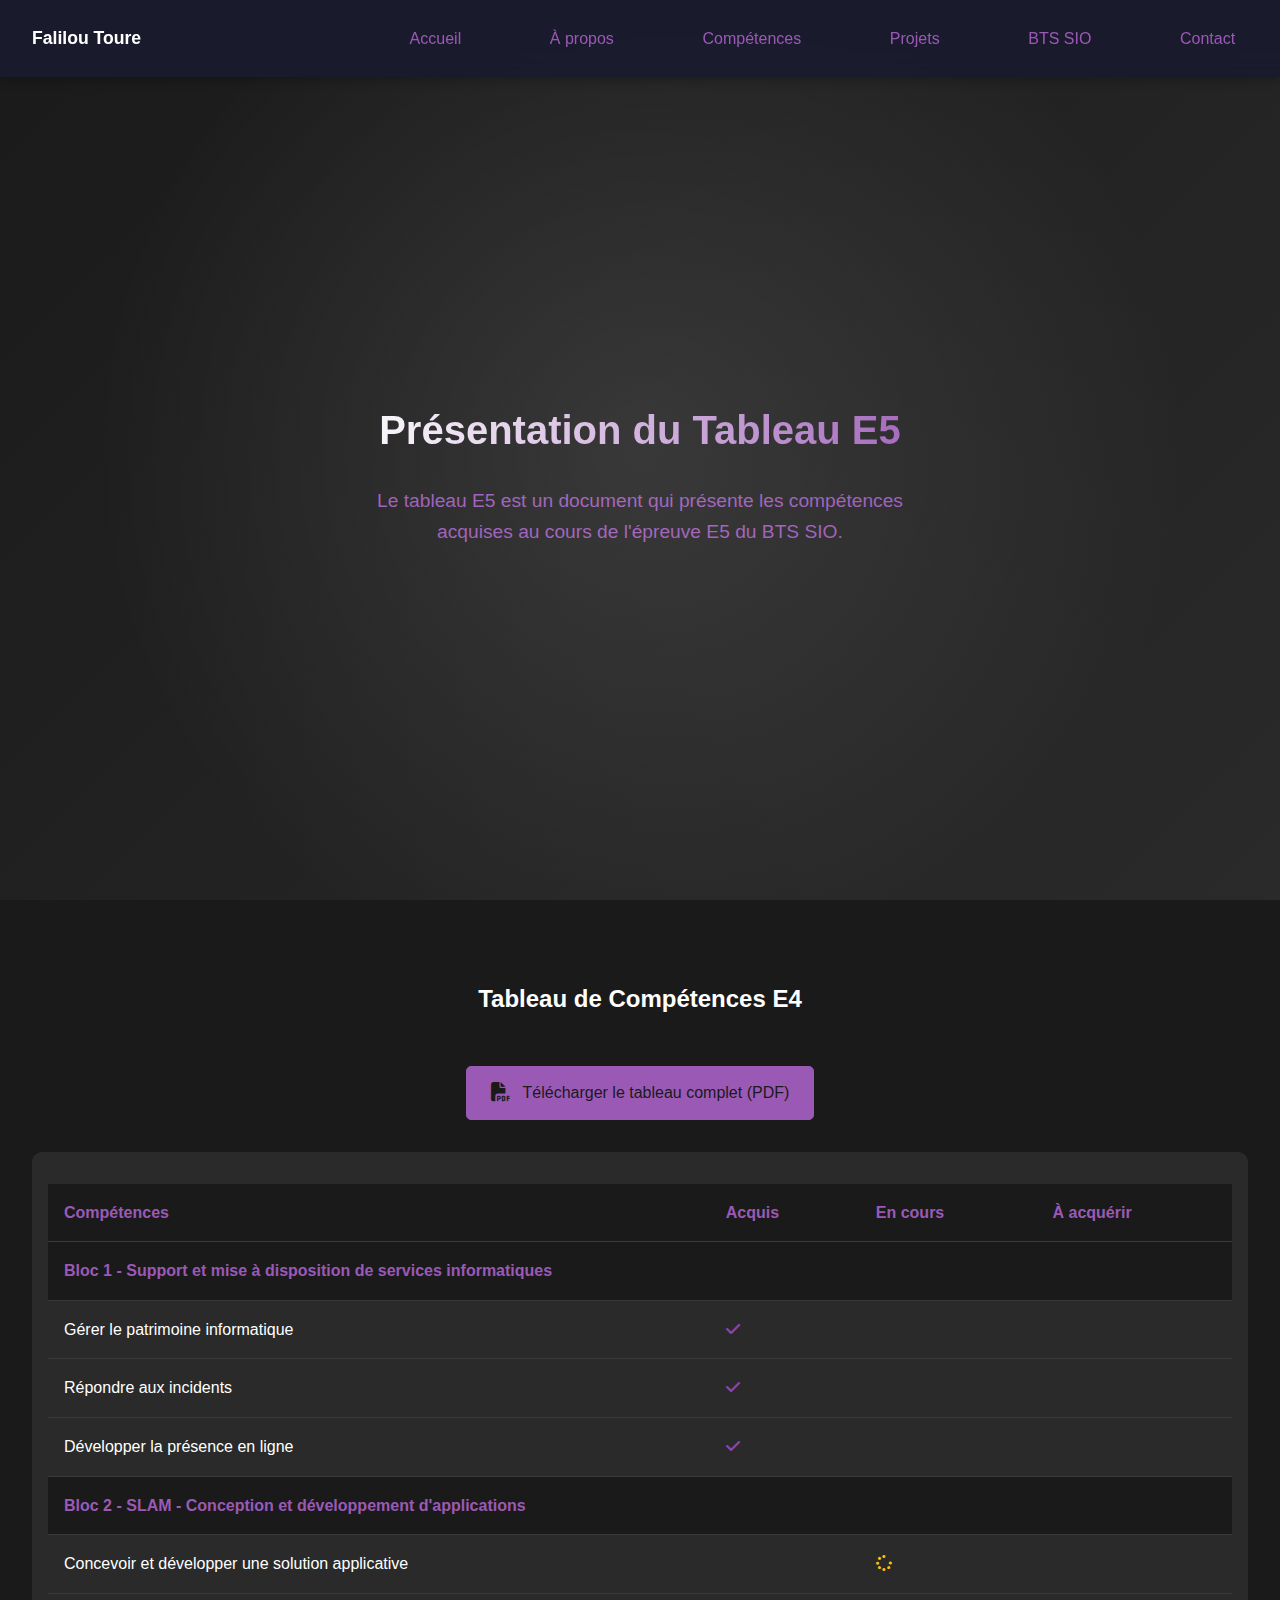
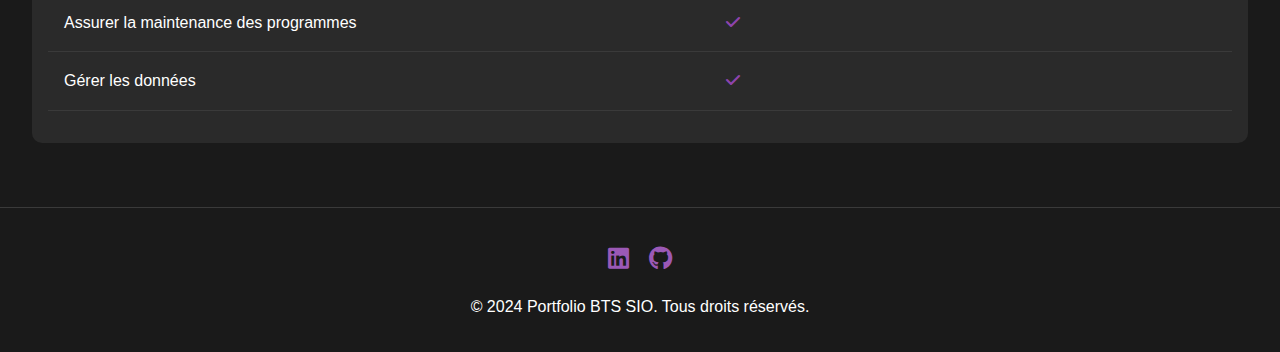
<file: bts-sio-e5.html>
<!DOCTYPE html>
<html lang="fr">
<head>
    <meta charset="UTF-8">
    <meta name="viewport" content="width=device-width, initial-scale=1.0">
    <title>Tableau E5 - Portfolio BTS SIO</title>
    <link rel="stylesheet" href="css/style.css">
    <link rel="stylesheet" href="https://cdnjs.cloudflare.com/ajax/libs/font-awesome/6.5.1/css/all.min.css">
</head>
<body>
    <!-- Navigation -->
    <nav>
        <div class="nav-content">
            <div class="logo">
                <a href="index.html">Falilou Toure</a>
            </div>
            <ul class="nav-links">
                <li><a href="index.html">Accueil</a></li>
                <li><a href="about.html">À propos</a></li>
                <li><a href="skills.html">Compétences</a></li>
                <li><a href="projects.html">Projets</a></li>
                <li class="dropdown">
                    <a href="bts-sio.html" class="dropdown-toggle">BTS SIO</a>
                    <ul class="dropdown-menu">
                        <li><a href="bts-sio.html">Présentation</a></li>
                        <li><a href="bts-sio-e5.html" class="active">Tableau E5</a></li>
                        <li><a href="veille.html">Veille Technologique</a></li>
                        <li><a href="bts-sio-e4.html">Tableau E4</a></li>
                    </ul>
                </li>
                <li><a href="contact.html">Contact</a></li>
            </ul>
        </div>
    </nav>

        <!-- Hero Section -->
        <section class="hero skills-hero">
            <div class="hero-content">
                <h1>Présentation du Tableau E5</h1>
                <p>Le tableau E5 est un document qui présente les compétences acquises au cours de l'épreuve E5 du BTS SIO.</p>
            </div>
        </section>

 <!-- Tableau de compétences E4 -->
 <section id="competences" class="section">
    <h2>Tableau de Compétences E4</h2>
    <div class="download-section">
        <a href="./img/6- Annexe 6-1 - Tableau de synthèse - Epreuve E4 - BTS SIO 2023.xlsx" download class="download-btn">
            <i class="fas fa-file-pdf"></i>
            Télécharger le tableau complet (PDF)
        </a>
    </div>
    
    <div class="competences-table">
        <table>
            <thead>
                <tr>
                    <th>Compétences</th>
                    <th>Acquis</th>
                    <th>En cours</th>
                    <th>À acquérir</th>
                </tr>
            </thead>
            <tbody>
                <!-- Bloc 1 -->
                <tr class="section-header">
                    <td colspan="4">Bloc 1 - Support et mise à disposition de services informatiques</td>
                </tr>
                <tr>
                    <td>Gérer le patrimoine informatique</td>
                    <td><i class="fas fa-check"></i></td>
                    <td></td>
                    <td></td>
                </tr>
                <tr>
                    <td>Répondre aux incidents</td>
                    <td><i class="fas fa-check"></i></td>
                    <td></td>
                    <td></td>
                </tr>
                <tr>
                    <td>Développer la présence en ligne</td>
                    <td><i class="fas fa-check"></i></td>
                    <td></td>
                    <td></td>
                </tr>

                <!-- Bloc 2 -->
                <tr class="section-header">
                    <td colspan="4">Bloc 2 - SLAM - Conception et développement d'applications</td>
                </tr>
                <tr>
                    <td>Concevoir et développer une solution applicative</td>
                    <td></td>
                    <td><i class="fas fa-spinner"></i></td>
                    <td></td>
                </tr>
                <tr>
                    <td>Assurer la maintenance des programmes</td>
                    <td><i class="fas fa-check"></i></td>
                    <td></td>
                    <td></td>
                </tr>
                <tr>
                    <td>Gérer les données</td>
                    <td><i class="fas fa-check"></i></td>
                    <td></td>
                    <td></td>
                </tr>
            </tbody>
        </table>
    </div>
</section>


    <!-- Footer -->
    <footer>
        <div class="footer-content">
            <div class="social-links">
                <a href="https://www.linkedin.com/in/falilou-toure-a9790628b/"><i class="fab fa-linkedin"></i></a>
                <a href="https://github.com/Falilou2099"><i class="fab fa-github"></i></a>
            </div>
            <p>&copy; 2024 Portfolio BTS SIO. Tous droits réservés.</p>
        </div>
    </footer>

    <script src="js/script.js"></script>
</body>
</html>
</file>
<file: css/style.css>
/* Variables des couleurs - Thème violet */
:root {
    --primary-color: #2c3e50;       /* Bleu foncé principal */
    --dark-bg: #1a1a1a;           /* Gris très foncé pour le fond */
    --dark-secondary: #2a2a2a;    /* Gris foncé secondaire */
    --light-bg: #E8E8E8;         /* Gris clair pour les sections */
    --light-accent: #9b59b6;     /* Violet pour les accents */
    --text-light: #ffffff;       /* Texte clair */
    --text-dark: #333333;        /* Texte foncé */
    --hover-color: #3A3A3A;      /* Couleur au survol */
    --accent-color: #8e44ad;     /* Couleur d'accent violet */
    --gradient-start: #667eea;   /* Début du dégradé */
    --gradient-end: #764ba2;     /* Fin du dégradé */
    --hover-accent: #cccccc;    /* Nouvelle variable pour l'effet hover */
    --border-color: #3a3a3a;     /* Couleur des bordures */
}

/* Reset et styles de base */
* {
    margin: 0;
    padding: 0;
    box-sizing: border-box;
}

body {
    font-family: 'Arial', sans-serif;
    line-height: 1.6;
    background-color: var(--dark-bg);
    color: var(--text-light);
}

/* Navigation */
nav {
    position: fixed;
    width: 100%;
    background-color: var(--dark-bg);
    padding: 0.3rem 0; /* Padding réduit */
    z-index: 1000;
    box-shadow: 0 2px 10px rgba(0,0,0,0.3);
    transition: all 0.3s ease;
}

.nav-content {
    max-width: 100%;
    margin: 0;
    display: flex;
    justify-content: space-between;
    align-items: center;
    padding: 0 2rem;
    position: relative;
    height: 45px; /* Hauteur fixe réduite */
    width: 100%;
}

.logo {
    max-width: 50%;
    overflow: hidden;
}

.logo a {
    color: var(--text-light);
    text-decoration: none;
    font-size: 1.1rem; /* Taille de police réduite */
    font-weight: bold;
    transition: opacity 0.3s ease;
    white-space: nowrap;
    overflow: hidden;
    text-overflow: ellipsis;
    display: block;
}

/* Bouton menu hamburger (visible uniquement sur mobile) */
.mobile-menu-toggle {
    display: none;
    background: rgba(255, 255, 255, 0.05);
    border: none;
    cursor: pointer;
    padding: 0.5rem;
    z-index: 1001;
    border-radius: 4px;
    transition: background 0.3s ease;
    flex-direction: column;
    justify-content: center;
    align-items: center;
    width: 40px;
    height: 40px;
}

.mobile-menu-toggle:hover {
    background: rgba(255, 255, 255, 0.1);
}

.mobile-menu-toggle .bar {
    display: block;
    width: 24px;
    height: 2px;
    margin: 5px auto;
    background-color: var(--text-light);
    transition: all 0.3s ease;
    border-radius: 3px;
}

/* Styles pour le menu de navigation */
.nav-menu {
    display: none; /* Masqué par défaut, visible uniquement en mode mobile */
}

.nav-links {
    display: flex;
    list-style: none;
    margin: 0;
    padding: 0;
    width: 70%;
    justify-content: space-between;
}

.nav-links li {
    position: relative;
    margin: 0;
    text-align: center;
}

.nav-links li a {
    color: var(--light-accent);
    text-decoration: none;
    padding: 0.5rem 0.8rem;
    transition: all 0.3s ease;
    border-radius: 5px;
    display: inline-flex;
    align-items: center;
    justify-content: center;
    font-weight: 500;
    margin: 0;
    white-space: nowrap;
}

.nav-links li a:hover {
    color: var(--text-light);
    background-color: rgba(255, 255, 255, 0.1);
}

.nav-links li a.active {
    color: var(--text-light);
    background-color: rgba(255, 255, 255, 0.15);
    font-weight: 500;
}

.nav-links .dropdown {
    position: relative;
}

.nav-links .dropdown-toggle {
    cursor: pointer;
}

.nav-links .dropdown-toggle i {
    font-size: 0.8rem;
    margin-left: 0.5rem;
    transition: transform 0.3s ease;
}

.nav-links .dropdown:hover .dropdown-toggle i {
    transform: rotate(180deg);
}

.nav-links .dropdown-menu {
    display: none;
    position: absolute;
    top: 100%;
    left: 0;
    background-color: var(--dark-secondary);
    min-width: 200px;
    box-shadow: 0 8px 16px rgba(0,0,0,0.2);
    z-index: 1000;
    border-radius: 8px;
    padding: 0.5rem 0;
    opacity: 0;
    transform: translateY(10px);
    transition: opacity 0.3s ease, transform 0.3s ease;
    overflow: hidden;
    border: 1px solid rgba(255, 255, 255, 0.05);
}

.nav-links .dropdown:hover .dropdown-menu {
    display: block;
    opacity: 1;
    transform: translateY(0);
}

.nav-links .dropdown-menu li {
    display: block;
    width: 100%;
    margin: 0;
}

.nav-links .dropdown-menu li a {
    display: block;
    padding: 0.7rem 1.2rem;
    color: var(--text-light);
    text-decoration: none;
    transition: all 0.3s ease;
    border-radius: 0;
}

.nav-links .dropdown-menu li a:hover {
    background-color: var(--hover-color);
    padding-left: 1.5rem;
}

.nav-links .dropdown-menu li a.active {
    background-color: var(--light-accent);
    color: var(--text-dark);
}

/* Section Hero */
.hero {
    height: 100vh;
    display: flex;
    align-items: center;
    justify-content: center;
    background-color: var(--dark-secondary);
    color: var(--text-light);
    text-align: center;
    padding-top: 45px; /* Ajouté pour s'adapter à la navbar réduite */
}

.hero-content {
    padding: 2rem;
}

/* Sections de contenu */
.section {
    padding: 4rem 2rem 2rem; /* Padding-top ajusté pour la navbar réduite */
    background-color: var(--dark-bg);
}

.hero h1 {
    font-size: 3rem;
    margin-bottom: 1rem;
    color: var(--text-light);
}

.hero h2 {
    font-size: 2rem;
    margin-bottom: 1rem;
    color: var(--light-accent);
}

.cta-button {
    display: inline-block;
    padding: 1rem 2rem;
    background-color: var(--dark-secondary);
    color: var(--text-light);
    text-decoration: none;
    border-radius: 5px;
    margin-top: 2rem;
    transition: background-color 0.3s;
    border: 2px solid var(--light-accent);
}

.cta-button:hover {
    background-color: var(--hover-color);
}

/* Sections générales */
.section {
    padding: 4rem 2rem;
    max-width: 100%;
    margin: 0;
    width: 100%;
}

.section h2 {
    text-align: center;
    margin-bottom: 3rem;
    color: var(--text-light);
}

/* Sections alternées */
.section:nth-child(odd) {
    background-color: var(--dark-bg);
}

.section:nth-child(even) {
    background-color: var(--dark-secondary);
}

/* Compétences */
.skills-container {
    display: grid;
    gap: 2rem;
}

.skill-item {
    margin-bottom: 1.5rem;
}

.skill-item span {
    color: var(--light-accent);
}

.progress-bar {
    width: 100%;
    height: 10px;
    background-color: var(--dark-bg);
    border-radius: 5px;
    overflow: hidden;
    border: 1px solid var(--border-color);
}

.progress {
    height: 100%;
    background-color: var(--light-accent);
    transition: width 0.3s ease;
}

/* Projets */
.projects-grid {
    display: grid;
    grid-template-columns: repeat(auto-fit, minmax(300px, 1fr));
    gap: 2rem;
}

.project-card {
    background-color: var(--dark-secondary);
    padding: 1.5rem;
    border-radius: 5px;
    box-shadow: 0 4px 6px rgba(0,0,0,0.2);
    border: 1px solid var(--border-color);
    transition: transform 0.3s ease;
}

.project-card:hover {
    transform: translateY(-5px);
}

.project-tags span {
    display: inline-block;
    background-color: var(--dark-bg);
    color: var(--light-accent);
    padding: 0.3rem 0.8rem;
    border-radius: 15px;
    margin: 0.5rem 0.5rem 0.5rem 0;
    font-size: 0.9rem;
}

/* Stages */
.stage-item {
    margin-bottom: 2rem;
    padding: 1.5rem;
    background-color: var(--dark-secondary);
    border-radius: 5px;
    box-shadow: 0 4px 6px rgba(0,0,0,0.2);
    border: 1px solid var(--border-color);
}

/* Contact */
.contact-section {
    display: flex;
    justify-content: center;
    align-items: center;
    min-height: 100vh;
    background-color: var(--dark-bg);
}

.contact-container {
    width: 100%;
    max-width: 600px;
    padding: 2rem;
    background-color: var(--dark-secondary);
    border-radius: 10px;
    box-shadow: 0 4px 6px rgba(0,0,0,0.1);
}

.contact-form {
    display: flex;
    flex-direction: column;
}

.contact-form h2 {
    text-align: center;
    color: var(--text-light);
    margin-bottom: 2rem;
}

.form-group {
    margin-bottom: 1.5rem;
}

.form-group label {
    display: block;
    margin-bottom: 0.5rem;
    color: var(--light-accent);
}

.form-group input,
.form-group textarea {
    width: 100%;
    padding: 0.75rem;
    background-color: var(--dark-bg);
    border: 1px solid var(--border-color);
    border-radius: 5px;
    color: var(--text-light);
    transition: border-color 0.3s;
}

.form-group input:focus,
.form-group textarea:focus {
    outline: none;
    border-color: var(--light-accent);
}

.contact-form .cta-button {
    align-self: center;
    margin-top: 1rem;
}

.form-status {
    text-align: center;
    margin-top: 1rem;
    font-weight: bold;
}

/* Footer */
footer {
    background-color: var(--dark-bg);
    color: var(--text-light);
    padding: 2rem 0;
    text-align: center;
    border-top: 1px solid var(--border-color);
}

.social-links {
    margin-bottom: 1rem;
}

.social-links a {
    color: var(--light-accent);
    font-size: 1.5rem;
    margin: 0 0.5rem;
    transition: color 0.3s ease;
}

nav a[href^="#"] {
    transition: color 0.3s ease;
}

nav a[href^="#"]:hover {
    color: var(--light-accent);
}

html {
    scroll-behavior: smooth;
}

.social-links a:hover {
    color: var(--text-light);
}

/* Animation du bouton hamburger quand le menu est ouvert */
.mobile-menu-toggle.active .bar:nth-child(1) {
    transform: translateY(6px) rotate(45deg);
}

.mobile-menu-toggle.active .bar:nth-child(2) {
    opacity: 0;
}

.mobile-menu-toggle.active .bar:nth-child(3) {
    transform: translateY(-6px) rotate(-45deg);
}

/* Styles pour l'overlay quand le menu est ouvert */
.menu-overlay {
    display: none;
    position: fixed;
    top: 0;
    left: 0;
    width: 100%;
    height: 100%;
    background-color: rgba(0, 0, 0, 0.7);
    z-index: 998;
    opacity: 0;
    transition: opacity 0.3s ease;
}

nav {
    position: fixed;
    top: 0;
    left: 0;
    right: 0;
    background: rgba(26, 26, 46, 0.95);
    backdrop-filter: blur(10px);
    z-index: 1000;
    padding: 1rem 0;
    transition: all 0.3s ease;
}

/* Espacement pour éviter que la nav cache les titres */
.section {
    scroll-margin-top: 100px;
}

.section h2 {
    scroll-margin-top: 120px;
    padding-top: 2rem;
}

/* Correction spécifique pour les titres de sections */
#about h2,
#competences h2 {
    margin-top: 0;
    padding-top: 1rem;
}

.menu-overlay.active {
    display: block;
    opacity: 1;
}

/* Media Queries */
@media (max-width: 768px) {
    /* Styles pour la navbar mobile simplifiée */
    .mobile-menu-toggle {
        display: block;
    }
    
    .nav-content {
        justify-content: space-between;
        padding: 0 1rem;
        height: 40px; /* Hauteur encore plus réduite pour mobile */
    }
    
    .logo {
        max-width: 70%;
    }
    
    .logo a {
        font-size: 1rem;
    }
    
    .nav-links {
        position: fixed;
        top: 0;
        right: -100%;
        width: 75%;
        max-width: 300px;
        height: 100vh;
        background: linear-gradient(135deg, var(--dark-bg), var(--dark-secondary));
        display: flex;
        flex-direction: column;
        padding: 4rem 1rem 2rem;
        transition: right 0.3s ease;
        box-shadow: -5px 0 15px rgba(0, 0, 0, 0.3);
        overflow-y: auto;
        z-index: 999;
        justify-content: flex-start;
    }
    
    .nav-links.active {
        right: 0;
    }
    
    .nav-links li {
        margin: 0.5rem 0;
        width: 100%;
        text-align: left;
    }
    
    .nav-links li a {
        padding: 0.8rem 1rem;
        width: 100%;
        display: flex;
        justify-content: space-between;
        border-left: 3px solid transparent;
        margin: 0.2rem 0;
        border-radius: 4px;
        background-color: rgba(255, 255, 255, 0.03);
        white-space: normal;
    }
    
    .nav-links li a:hover,
    .nav-links li a.active {
        border-left: 3px solid var(--light-accent);
        background-color: rgba(255, 255, 255, 0.1);
        color: #ffffff;
    }
    
    /* Styles pour les dropdowns en mobile */
    .nav-links .dropdown {
        position: relative;
        width: 100%;
    }
    
    .nav-links .dropdown-toggle {
        width: 100%;
        display: flex;
        justify-content: space-between;
        align-items: center;
        cursor: pointer;
    }
    
    .nav-links .dropdown-toggle::after {
        content: '▼';
        font-size: 0.8rem;
        transition: transform 0.3s ease;
    }
    
    .nav-links .dropdown.active .dropdown-toggle::after {
        transform: rotate(180deg);
    }
    
    .nav-links .dropdown-menu {
        position: static;
        width: 100%;
        background-color: rgba(0, 0, 0, 0.2);
        box-shadow: none;
        border-radius: 4px;
        margin: 0.2rem 0;
        padding: 0.3rem 0;
        transform: none;
        display: none;
        border: 1px solid rgba(255, 255, 255, 0.03);
        opacity: 1;
    }
    
    .nav-links .dropdown.active .dropdown-menu {
        display: block;
    }
    
    .nav-links .dropdown-menu li a {
        padding: 0.6rem 1rem 0.6rem 1.8rem;
        font-size: 0.95rem;
        margin: 0.1rem 0;
        background-color: transparent;
    }
    
    .nav-links .dropdown-menu li a:hover {
        padding-left: 2rem;
        background-color: rgba(255, 255, 255, 0.07);
    }
    
    /* Ajustements pour la section hero */
    .hero h1 {
        font-size: 2rem;
    }
    
    .hero h2 {
        font-size: 1.5rem;
    }
}

/* Styles pour la page BTS SIO */
.bts-hero {
    background: linear-gradient(rgba(0, 0, 0, 0.8), rgba(0, 0, 0, 0.8)),
                url('../images/bts-hero.jpg') center/cover;
    height: 50vh;
    position: relative;
}

.bts-hero .hero-content {
    text-align: center;
    max-width: 800px;
}

.bts-hero h1 {
    font-size: 3rem;
    margin-bottom: 1rem;
    color: var(--light-accent);
    text-shadow: 2px 2px 4px rgba(0, 0, 0, 0.5);
}

.bts-info-grid {
    display: grid;
    grid-template-columns: repeat(auto-fit, minmax(300px, 1fr));
    gap: 2rem;
    margin: 3rem 0;
}

.bts-info-card {
    background-color: var(--dark-secondary);
    border-radius: 10px;
    padding: 2rem;
    transition: transform 0.3s ease;
    border: 1px solid var(--border-color);
}

.bts-info-card:hover {
    transform: translateY(-5px);
}

.bts-info-card h3 {
    color: var(--light-accent);
    margin-bottom: 1rem;
    display: flex;
    align-items: center;
    gap: 1rem;
}

.bts-info-card h3 i {
    font-size: 1.5rem;
}

.bts-info-card ul {
    list-style: none;
    padding: 0;
    margin: 1rem 0;
}

.bts-info-card li {
    margin-bottom: 0.8rem;
    padding-left: 1.5rem;
    position: relative;
    color: var(--text-light);
}

.bts-info-card li::before {
    content: '→';
    position: absolute;
    left: 0;
    color: var(--light-accent);
}

/* BTS SIO Detailed Description Styles */
.bts-description {
    display: flex;
    flex-direction: column;
    gap: 2rem;
    margin-top: 3rem;
    max-width: 1000px;
    margin-left: auto;
    margin-right: auto;
    width: 90%;
    padding: 0 1rem;
}

/* Styles modernes pour les pages formations */
.bts-modern-section {
    margin: 3rem 0;
    padding: 3rem 0;
}

.bts-modern-container {
    display: grid;
    grid-template-columns: repeat(auto-fit, minmax(350px, 1fr));
    gap: 2rem;
    margin-top: 3rem;
}

.modern-info-card {
    background: linear-gradient(135deg, rgba(155, 89, 182, 0.1), rgba(142, 68, 173, 0.05));
    backdrop-filter: blur(20px);
    border: 1px solid rgba(155, 89, 182, 0.2);
    border-radius: 20px;
    padding: 2.5rem;
    transition: all 0.4s cubic-bezier(0.4, 0, 0.2, 1);
    position: relative;
    overflow: hidden;
}

.modern-info-card::before {
    content: '';
    position: absolute;
    top: 0;
    left: 0;
    right: 0;
    height: 3px;
    background: linear-gradient(90deg, var(--light-accent), var(--accent-color));
    opacity: 0;
    transition: opacity 0.3s ease;
}

.modern-info-card:hover {
    transform: translateY(-8px) scale(1.02);
    box-shadow: 0 20px 40px rgba(155, 89, 182, 0.3);
    border-color: rgba(155, 89, 182, 0.4);
}

.modern-info-card:hover::before {
    opacity: 1;
}

.modern-info-card h3 {
    color: var(--light-accent);
    margin-bottom: 1.5rem;
    display: flex;
    align-items: center;
    gap: 1rem;
    font-size: 1.3rem;
}

.modern-info-card h3 i {
    font-size: 1.5rem;
    background: linear-gradient(135deg, var(--light-accent), var(--accent-color));
    -webkit-background-clip: text;
    -webkit-text-fill-color: transparent;
    background-clip: text;
}

/* Styles spécifiques pour les pages Bachelor */
.bachelor-modern-section {
    margin: 3rem 0;
    padding: 3rem 0;
}

.bachelor-modern-container {
    display: grid;
    grid-template-columns: repeat(auto-fit, minmax(350px, 1fr));
    gap: 2rem;
    margin-top: 3rem;
}

/* Styles pour les titres de blocs dans les cartes modernes */
.modern-info-card .block-title {
    display: flex;
    align-items: center;
    gap: 1rem;
    margin-bottom: 1.5rem;
}

.modern-info-card .block-title i {
    font-size: 1.5rem;
    background: linear-gradient(135deg, var(--light-accent), var(--accent-color));
    -webkit-background-clip: text;
    -webkit-text-fill-color: transparent;
    background-clip: text;
}

.modern-info-card .block-title h4 {
    color: var(--light-accent);
    font-size: 1.3rem;
    margin: 0;
}

.modern-info-card .fluid-description {
    color: var(--text-light);
    line-height: 1.6;
    margin-bottom: 1rem;
}

.modern-info-card .fluid-list {
    list-style: none;
    padding: 0;
}

.modern-info-card .fluid-list li {
    color: var(--text-light);
    margin-bottom: 0.8rem;
    padding-left: 1.5rem;
    position: relative;
}

.modern-info-card .fluid-list li::before {
    content: '▶';
    position: absolute;
    left: 0;
    color: var(--light-accent);
    font-size: 0.8rem;
}

.bts-info-card {
    background: linear-gradient(145deg, var(--dark-secondary), var(--dark-bg));
    border-radius: 15px;
    padding: 2rem;
    box-shadow: 0 8px 16px rgba(0,0,0,0.2);
    transition: transform 0.3s ease;
    width: 100%;
}

.bts-info-card:hover {
    transform: translateY(-10px);
}

.bts-info-card h3 {
    color: var(--light-accent);
    margin-bottom: 1rem;
    display: flex;
    align-items: center;
}

.bts-info-card h3 i {
    margin-right: 0.75rem;
    font-size: 1.5rem;
}

.bts-info-card ul {
    list-style-type: disc;
    padding-left: 1.5rem;
    color: var(--text-light);
}

.option-details h4 {
    color: var(--light-accent);
    margin-top: 1rem;
}

.bts-timeline {
    display: flex;
    flex-direction: column;
    gap: 1.5rem;
}

.timeline-item {
    background: linear-gradient(145deg, var(--dark-secondary), var(--dark-bg));
    border-radius: 15px;
    padding: 1.5rem;
    box-shadow: 0 8px 16px rgba(0,0,0,0.2);
}

.timeline-item h4 {
    color: var(--light-accent);
    margin-bottom: 0.75rem;
}

.timeline-item ul {
    list-style-type: disc;
    padding-left: 1.5rem;
    color: var(--text-light);
}

@media (max-width: 768px) {
    .bts-description {
        padding: 0 1rem;
    }
}

/* Style pour la section PDF */
.pdf-section {
    background-color: var(--dark-bg);
    padding: 4rem 0;
    margin: 3rem 0;
}

.pdf-container {
    max-width: 1200px;
    margin: 0 auto;
    padding: 0 2rem;
}

/* Animation pour le bouton de téléchargement */
@keyframes pulse {
    0% { transform: scale(1); }
    50% { transform: scale(1.05); }
    100% { transform: scale(1); }
}

.download-btn {
    animation: pulse 2s infinite;
    background-color: var(--dark-secondary);
    color: var(--text-light);
    border: 1px solid var(--light-accent);
}

.download-btn:hover {
    animation: none;
    background-color: var(--hover-accent);
    color: var(--dark-bg);
}

/* Style pour les badges de compétences */
.competence-badges {
    display: flex;
    flex-wrap: wrap;
    gap: 1rem;
    margin: 1.5rem 0;
}

.competence-badge {
    background-color: var(--dark-secondary);
    color: var(--text-light);
    padding: 0.5rem 1rem;
    border-radius: 20px;
    font-size: 0.9rem;
    display: flex;
    align-items: center;
    gap: 0.5rem;
    border: 1px solid var(--light-accent);
}

.competence-badge i {
    font-size: 1rem;
}

/* Style pour la timeline du parcours */
.bts-timeline {
    position: relative;
    padding: 2rem 0;
}

.timeline-item {
    position: relative;
    padding-left: 2rem;
    margin-bottom: 2rem;
    border-left: 2px solid var(--light-accent);
}

.timeline-item::before {
    content: '';
    position: absolute;
    left: -8px;
    top: 0;
    width: 14px;
    height: 14px;
    border-radius: 50%;
    background-color: var(--light-accent);
}

/* Responsive Design */
@media (max-width: 768px) {
    .bts-hero h1 {
        font-size: 2rem;
    }

    .bts-info-grid {
        grid-template-columns: 1fr;
    }

    .competence-badges {
        justify-content: center;
    }

    .pdf-preview-card {
        margin: 1rem;
    }

    .timeline-item {
        padding-left: 1.5rem;
    }
}

/* Effet de survol pour les cartes */
.bts-info-card {
    position: relative;
    overflow: hidden;
}

.bts-info-card::after {
    content: '';
    position: absolute;
    bottom: 0;
    left: 0;
    width: 100%;
    height: 3px;
    background: linear-gradient(90deg, var(--light-accent), transparent);
    transform: scaleX(0);
    transform-origin: left;
    transition: transform 0.3s ease;
}

.bts-info-card:hover::after {
    transform: scaleX(1);
}

/* Style pour le conteneur du PDF */
.pdf-preview-card {
    background: linear-gradient(145deg, var(--dark-secondary), var(--dark-bg));
    border: 1px solid var(--border-color);
    box-shadow: 0 10px 20px rgba(0, 0, 0, 0.2);
}

.pdf-viewer {
    position: relative;
    background: rgba(255, 255, 255, 0.05);
    backdrop-filter: blur(10px);
    border-radius: 8px;
}

/* Animation de chargement pour le PDF */
.pdf-loading {
    position: absolute;
    top: 50%;
    left: 50%;
    transform: translate(-50%, -50%);
    color: var(--light-accent);
    font-size: 1.2rem;
    display: flex;
    align-items: center;
    gap: 1rem;
}

.pdf-loading i {
    animation: spin 1s linear infinite;
}

@keyframes spin {
    100% { transform: rotate(360deg); }
}

/* Styles pour les nouvelles pages */
.about-hero,
.contact-hero {
    height: 50vh;
    background-color: var(--dark-secondary);
}

.about-container,
.contact-container {
    max-width: 1000px;
    margin: 0 auto;
    padding: 2rem;
}

.about-content {
    background-color: var(--dark-secondary);
    padding: 2rem;
    border-radius: 5px;
    box-shadow: 0 4px 6px rgba(0,0,0,0.2);
}

.about-content h2,
.about-content h3 {
    color: var(--light-accent);
    margin: 1.5rem 0 1rem 0;
}

.about-content ul {
    list-style-position: inside;
    margin-left: 1rem;
}

.about-content li {
    margin: 0.5rem 0;
    color: var(--text-light);
}

/* Styles pour la page contact */
.contact-container {
    display: grid;
    grid-template-columns: 1fr 2fr;
    gap: 2rem;
}

.contact-info {
    background-color: var(--dark-secondary);
    padding: 2rem;
    border-radius: 5px;
    box-shadow: 0 4px 6px rgba(0,0,0,0.2);
}

.info-item {
    display: flex;
    align-items: center;
    margin: 1.5rem 0;
}

.info-item i {
    color: var(--light-accent);
    font-size: 1.5rem;
    margin-right: 1rem;
}

.contact-form {
    background-color: var(--dark-secondary);
    padding: 2rem;
    border-radius: 5px;
    box-shadow: 0 4px 6px rgba(0,0,0,0.2);
}

.form-group {
    margin-bottom: 1.5rem;
}

.form-group input,
.form-group textarea {
    width: 100%;
    padding: 0.8rem;
    background-color: var(--dark-bg);
    border: 1px solid var(--border-color);
    border-radius: 5px;
    color: var(--text-light);
}

.form-group textarea {
    height: 150px;
    resize: vertical;
}

@media (max-width: 768px) {
    .contact-container {
        grid-template-columns: 1fr;
    }
}

/* Styles pour les cartes dynamiques */
.dynamic-card {
    background-color: var(--dark-secondary);
    border-radius: 10px;
    padding: 1.5rem;
    position: relative;
    overflow: hidden;
    transition: all 0.3s ease;
    border: 1px solid var(--border-color);
}

.dynamic-card::before {
    content: '';
    position: absolute;
    top: 0;
    left: 0;
    width: 100%;
    height: 100%;
    background: linear-gradient(45deg, transparent, rgba(255,255,255,0.1));
    opacity: 0;
    transition: opacity 0.3s ease;
}

.dynamic-card:hover {
    transform: translateY(-10px);
    box-shadow: 0 10px 20px rgba(0,0,0,0.3);
}

.dynamic-card:hover::before {
    opacity: 1;
}

/* Cartes avec effet de survol */
.hover-card {
    background-color: var(--dark-secondary);
    border-radius: 10px;
    padding: 2rem;
    position: relative;
    overflow: hidden;
    z-index: 1;
    transition: all 0.4s ease;
}

.hover-card::after {
    content: '';
    position: absolute;
    bottom: 0;
    left: 0;
    width: 100%;
    height: 3px;
    background: linear-gradient(90deg, var(--light-accent), transparent);
    transform: scaleX(0);
    transform-origin: left;
    transition: transform 0.4s ease;
}

.hover-card:hover::after {
    transform: scaleX(1);
}

/* Cartes avec icônes flottantes */
.floating-icon-card {
    text-align: center;
    padding: 2rem;
    background-color: var(--dark-secondary);
    border-radius: 10px;
    position: relative;
    transition: all 0.3s ease;
}

.floating-icon-card i {
    font-size: 2.5rem;
    color: var(--light-accent);
    margin-bottom: 1rem;
    transition: transform 0.3s ease;
}

.floating-icon-card:hover i {
    transform: translateY(-10px);
}

/* Cartes avec effet de profondeur */
.depth-card {
    background-color: var(--dark-secondary);
    border-radius: 10px;
    padding: 2rem;
    transform-style: preserve-3d;
    transition: all 0.4s ease;
}

.depth-card:hover {
    transform: rotateX(10deg) rotateY(10deg);
    box-shadow: -10px 10px 20px rgba(0,0,0,0.3);
}

/* Cartes avec bordure brillante */
.glow-card {
    background-color: var(--dark-secondary);
    border-radius: 10px;
    padding: 2rem;
    position: relative;
    overflow: hidden;
}

.glow-card::before {
    content: '';
    position: absolute;
    top: -2px;
    left: -2px;
    right: -2px;
    bottom: -2px;
    background: linear-gradient(45deg, var(--light-accent), transparent);
    z-index: -1;
    border-radius: 12px;
    opacity: 0;
    transition: opacity 0.3s ease;
}

.glow-card:hover::before {
    opacity: 1;
}

/* Grille de cartes */
.cards-grid {
    display: grid;
    grid-template-columns: repeat(auto-fit, minmax(280px, 1fr));
    gap: 2rem;
    padding: 2rem 0;
}

/* Cartes avec effet flip */
.flip-card {
    perspective: 1000px;
    height: 300px;
}

.flip-card-inner {
    position: relative;
    width: 100%;
    height: 100%;
    transition: transform 0.8s;
    transform-style: preserve-3d;
}

.flip-card:hover .flip-card-inner {
    transform: rotateY(180deg);
}

.flip-card-front,
.flip-card-back {
    position: absolute;
    width: 100%;
    height: 100%;
    backface-visibility: hidden;
    border-radius: 10px;
    padding: 2rem;
    background-color: var(--dark-secondary);
}

.flip-card-back {
    transform: rotateY(180deg);
    display: flex;
    flex-direction: column;
    justify-content: center;
    align-items: center;
}

/* Cartes de projets modernes avec glassmorphism */
.project-image-card {
    background: linear-gradient(135deg, rgba(255, 255, 255, 0.08), rgba(255, 255, 255, 0.03));
    backdrop-filter: blur(25px);
    border-radius: 24px;
    border: 1px solid rgba(255, 255, 255, 0.15);
    overflow: hidden;
    transition: all 0.4s cubic-bezier(0.4, 0, 0.2, 1);
    position: relative;
    box-shadow: 0 20px 40px rgba(0, 0, 0, 0.1);
    animation: fadeInScale 0.8s ease-out forwards;
    opacity: 0;
    transform: scale(0.95);
}

.project-image-card:nth-child(1) { animation-delay: 0.1s; }
.project-image-card:nth-child(2) { animation-delay: 0.2s; }
.project-image-card:nth-child(3) { animation-delay: 0.3s; }
.project-image-card:nth-child(4) { animation-delay: 0.4s; }

.project-image-card::before {
    content: '';
    position: absolute;
    top: 0;
    left: 0;
    right: 0;
    height: 2px;
    background: linear-gradient(90deg, transparent, var(--light-accent), var(--accent-color), transparent);
    opacity: 0.6;
    z-index: 1;
}

.project-image-card:hover {
    transform: translateY(-12px) scale(1.02);
    box-shadow: 0 30px 60px rgba(0, 0, 0, 0.2);
    border-color: rgba(255, 255, 255, 0.25);
}

.project-image-card:hover::before {
    opacity: 1;
}

.project-image {
    position: relative;
    height: 280px;
    overflow: hidden;
    border-radius: 20px 20px 0 0;
}

.project-image img {
    width: 100%;
    height: 100%;
    object-fit: cover;
    transition: transform 0.4s ease;
}

.project-image-card:hover .project-image img {
    transform: scale(1.05);
}

.project-overlay {
    position: absolute;
    top: 0;
    left: 0;
    right: 0;
    bottom: 0;
    background: linear-gradient(135deg, rgba(0, 0, 0, 0.7), rgba(0, 0, 0, 0.4));
    display: flex;
    align-items: center;
    justify-content: center;
    opacity: 0;
    transition: all 0.3s ease;
}

.project-image:hover .project-overlay {
    opacity: 1;
}

.project-link {
    display: inline-flex;
    align-items: center;
    gap: 0.5rem;
    padding: 0.8rem 1.5rem;
    background: linear-gradient(135deg, var(--light-accent), var(--accent-color));
    color: white;
    text-decoration: none;
    border-radius: 50px;
    font-weight: 600;
    font-size: 0.9rem;
    transition: all 0.3s ease;
    box-shadow: 0 8px 20px rgba(155, 89, 182, 0.3);
}

.project-link:hover {
    transform: translateY(-2px);
    box-shadow: 0 12px 30px rgba(155, 89, 182, 0.4);
}

.project-info {
    padding: 2rem;
    background: linear-gradient(135deg, rgba(255, 255, 255, 0.05), rgba(255, 255, 255, 0.02));
}

.project-info h3 {
    color: var(--text-light);
    font-size: 1.4rem;
    font-weight: 700;
    margin: 0 0 1rem 0;
    line-height: 1.3;
}

.project-info p {
    color: rgba(255, 255, 255, 0.85);
    line-height: 1.6;
    margin-bottom: 1.5rem;
    font-size: 1rem;
}

.project-tags {
    display: flex;
    flex-wrap: wrap;
    gap: 0.5rem;
    margin-bottom: 1.5rem;
}

.project-tags span {
    background: linear-gradient(135deg, rgba(255, 255, 255, 0.1), rgba(255, 255, 255, 0.05));
    border: 1px solid rgba(255, 255, 255, 0.2);
    color: var(--light-accent);
    padding: 0.4rem 0.8rem;
    border-radius: 20px;
    font-size: 0.8rem;
    font-weight: 500;
    transition: all 0.3s ease;
}

.project-tags span:hover {
    background: rgba(255, 255, 255, 0.15);
    transform: translateY(-1px);
}

/* Styles pour les features de projets */
.project-features {
    margin-top: 1rem;
}

.project-features ul {
    list-style: none;
    padding: 0;
    margin: 0;
}

.project-features li {
    color: rgba(255, 255, 255, 0.8);
    padding: 0.3rem 0;
    position: relative;
    padding-left: 1.2rem;
    font-size: 0.9rem;
    line-height: 1.4;
}

.project-features li::before {
    content: '▶';
    position: absolute;
    left: 0;
    color: var(--light-accent);
    font-size: 0.7rem;
}

/* Layout moderne pour les projets */
.cards-grid {
    display: grid;
    grid-template-columns: repeat(auto-fit, minmax(400px, 1fr));
    gap: 2.5rem;
    margin: 3rem 0;
}

/* Sections de projets avec conteneurs glassmorphism */
.projects-section {
    margin: 5rem 0;
    position: relative;
}

.projects-container {
    background: linear-gradient(135deg, rgba(255, 255, 255, 0.05), rgba(255, 255, 255, 0.02));
    backdrop-filter: blur(20px);
    border-radius: 24px;
    border: 1px solid rgba(255, 255, 255, 0.1);
    padding: 3rem;
    overflow: hidden;
    position: relative;
}

.projects-container::before {
    content: '';
    position: absolute;
    top: 0;
    left: 0;
    right: 0;
    height: 2px;
    background: linear-gradient(90deg, transparent, var(--light-accent), var(--accent-color), transparent);
    opacity: 0.7;
}

.projects-container h2 {
    color: var(--text-light);
    font-size: 2rem;
    font-weight: 700;
    margin-bottom: 2rem;
    text-align: center;
    position: relative;
}

.projects-container h2::after {
    content: '';
    position: absolute;
    bottom: -0.5rem;
    left: 50%;
    transform: translateX(-50%);
    width: 60px;
    height: 3px;
    background: linear-gradient(90deg, var(--light-accent), var(--accent-color));
    border-radius: 2px;
}

/* Media Query pour les écrans plus petits */
@media (max-width: 768px) {
    .cards-grid {
        grid-template-columns: 1fr;
        gap: 2rem;
    }
    
    .project-image {
        height: 220px;
    }
    
    .project-info {
        padding: 1.5rem;
    }
    
    .projects-container {
        padding: 2rem;
    }
}

/* Styles pour les stages */
.internship-header {
    margin-bottom: 1rem;
}

.internship-details {
    display: flex;
    gap: 1.5rem;
    margin-top: 0.5rem;
    color: var(--text-light);
    font-size: 0.9rem;
}

.internship-details span {
    display: flex;
    align-items: center;
    gap: 0.5rem;
}

.internship-content {
    margin-top: 1.5rem;
}

.internship-content h4 {
    color: var(--light-accent);
    margin-bottom: 0.8rem;
    margin-top: 1.2rem;
}

.internship-content ul {
    list-style: none;
    padding: 0;
}

.internship-content li {
    display: flex;
    align-items: center;
    gap: 0.8rem;
    margin-bottom: 0.5rem;
    color: var(--text-light);
}

.internship-content li i {
    color: var(--light-accent);
    font-size: 0.9rem;
}

.internship-content li i.fa-trophy {
    color: #ffd700;
}

.internship-content li i.fa-star {
    color: var(--accent-color);
}

.download-section {
    text-align: center;
    margin-bottom: 2rem;
}

.download-btn {
    display: inline-flex;
    align-items: center;
    gap: 0.8rem;
    padding: 1rem 2rem;
    background-color: var(--light-accent);
    color: var(--dark-bg);
    text-decoration: none;
    border-radius: 5px;
    transition: all 0.3s ease;
}

.download-btn:hover {
    background-color: var(--text-light);
    transform: translateY(-2px);
}

.competences-table {
    overflow-x: auto;
    margin-top: 2rem;
    background-color: var(--dark-secondary);
    border-radius: 10px;
    padding: 1rem;
}

table {
    width: 100%;
    border-collapse: collapse;
    margin: 1rem 0;
}

th, td {
    padding: 1rem;
    text-align: left;
    border-bottom: 1px solid var(--border-color);
}

th {
    background-color: var(--dark-bg);
    color: var(--light-accent);
}

.section-header td {
    background-color: var(--dark-bg);
    color: var(--light-accent);
    font-weight: bold;
}

td i.fa-check {
    color: var(--accent-color);
}

td i.fa-spinner {
    color: #FFC107;
}

td i.fa-times {
    color: #F44336;
}

@media (max-width: 768px) {
    .competences-table {
        font-size: 0.9rem;
    }

    th, td {
        padding: 0.8rem;
    }
}

/* Styles pour la prévisualisation PDF */
.pdf-preview-card {
    background-color: var(--dark-secondary);
    border-radius: 10px;
    padding: 2rem;
    margin-top: 2rem;
    box-shadow: 0 4px 6px rgba(0, 0, 0, 0.1);
}

.pdf-header {
    display: flex;
    justify-content: space-between;
    align-items: center;
    margin-bottom: 2rem;
    padding-bottom: 1rem;
    border-bottom: 1px solid var(--border-color);
}

.pdf-header h3 {
    color: var(--light-accent);
    margin: 0;
}

.pdf-viewer {
    background-color: var(--dark-bg);
    border-radius: 5px;
    padding: 1rem;
    min-height: 600px;
}

.download-btn {
    display: inline-flex;
    align-items: center;
    gap: 0.8rem;
    padding: 0.8rem 1.5rem;
    background-color: var(--light-accent);
    color: var(--dark-bg);
    text-decoration: none;
    border-radius: 5px;
    transition: all 0.3s ease;
    font-weight: 500;
}

.download-btn:hover {
    background-color: var(--text-light);
    transform: translateY(-2px);
}

.download-btn i {
    font-size: 1.2rem;
}

@media (max-width: 768px) {
    .pdf-header {
        flex-direction: column;
        gap: 1rem;
        text-align: center;
    }

    .pdf-viewer {
        min-height: 400px;
    }
}

/* Styles pour les certifications */
.certifications-list {
    display: flex;
    flex-direction: column;
    gap: 1.5rem;
    padding: 1rem 0;
}

.certification-item {
    display: flex;
    align-items: center;
    gap: 1rem;
    padding-bottom: 1rem;
    border-bottom: 1px solid var(--border-color);
}

.certification-item:last-child {
    border-bottom: none;
}

.certification-logo {
    width: 40px;
    height: 40px;
    object-fit: contain;
    border-radius: 5px;
}

.certification-content {
    flex: 1;
}

.certification-content h4 {
    color: var(--light-accent);
    margin-bottom: 0.2rem;
    font-size: 1rem;
}

.certification-content p {
    font-size: 0.9rem;
    margin-bottom: 0.2rem;
}

.certification-date {
    font-size: 0.8rem;
    color: var(--text-light);
    opacity: 0.8;
}

/* Styles spécifiques pour la veille technologique */
.tech-watch {
    padding-top: 2rem;
}

.tech-watch-content {
    display: grid;
    grid-template-columns: repeat(auto-fit, minmax(300px, 1fr));
    gap: 2rem;
    padding: 2rem 0;
}

.tech-watch-card {
    background: linear-gradient(145deg, transparent, transparent);
    border-radius: 15px;
    padding: 2rem;
    box-shadow: 0 8px 16px rgba(0,0,0,0.2);
    transition: transform 0.3s ease, box-shadow 0.3s ease;
    border: 1px solid rgba(255,255,255,0.1);
    position: relative;
    overflow: hidden;
}

.tech-watch-card:hover {
    transform: translateY(-5px);
    box-shadow: 0 12px 20px rgba(0,0,0,0.3);
}

.tech-watch-card::before {
    content: '';
    position: absolute;
    top: 0;
    left: -100%;
    width: 100%;
    height: 3px;
    background: linear-gradient(90deg, transparent, var(--light-accent), transparent);
    animation: shimmer 3s infinite;
}

@keyframes shimmer {
    100% {
        left: 100%;
    }
}

.tech-watch-card h2 {
    color: var(--text-light);
    font-size: 1.8rem;
    margin-bottom: 1.5rem;
    position: relative;
    padding-bottom: 0.5rem;
}

.tech-watch-card h2::after {
    content: '';
    position: absolute;
    bottom: 0;
    left: 0;
    width: 50px;
    height: 3px;
    background-color: var(--light-accent);
    transition: width 0.3s ease;
}

.tech-watch-card:hover h2::after {
    width: 100px;
}

.tech-watch-card h3 {
    color: var(--light-accent);
    font-size: 1.4rem;
    margin: 1.5rem 0 1rem;
}

.tech-watch-card ul {
    list-style: none;
    padding: 0;
}

.tech-watch-card li {
    margin-bottom: 1.5rem;
    padding-left: 1.5rem;
    position: relative;
}

.tech-watch-card li::before {
    content: '•';
    position: absolute;
    left: 0;
    color: var(--light-accent);
}

.tech-watch-card strong {
    color: var(--light-accent);
    display: block;
    margin-bottom: 0.5rem;
}

.tech-watch-card p {
    color: var(--text-light);
    line-height: 1.6;
    margin-bottom: 1rem;
    opacity: 0.9;
}

/* Style spécifique pour la section hero de la veille */
.skills-hero {
    position: relative;
    overflow: hidden;
    background: linear-gradient(135deg, var(--dark-bg), var(--dark-secondary));
}

.skills-hero::before {
    content: '';
    position: absolute;
    top: 0;
    left: 0;
    right: 0;
    bottom: 0;
    background: radial-gradient(circle at center, rgba(255,255,255,0.1) 0%, transparent 70%);
    pointer-events: none;
}

.skills-hero .hero-content {
    max-width: 800px;
    text-align: center;
}

.skills-hero h1 {
    font-size: 2.5rem;
    margin-bottom: 1.5rem;
    background: linear-gradient(to right, var(--text-light), var(--light-accent));
    -webkit-background-clip: text;
    background-clip: text;
    color: transparent;
    animation: titleFade 1s ease-in;
}

@keyframes titleFade {
    from {
        opacity: 0;
        transform: translateY(20px);
    }
    to {
        opacity: 1;
        transform: translateY(0);
    }
}

.skills-hero p {
    font-size: 1.2rem;
    color: var(--light-accent);
    max-width: 600px;
    margin: 0 auto;
    animation: textFade 1s ease-in 0.3s both;
}

@keyframes textFade {
    from {
        opacity: 0;
        transform: translateY(10px);
    }
    to {
        opacity: 1;
        transform: translateY(0);
    }
}

/* Responsive design */
@media (max-width: 768px) {
    .tech-watch-content {
        grid-template-columns: 1fr;
    }
    
    .tech-watch-card {
        padding: 1.5rem;
    }
    
    .skills-hero h1 {
        font-size: 2rem;
    }
    
    .skills-hero p {
        font-size: 1rem;
        padding: 0 1rem;
    }
}

/* Styles pour les cartes de projets avec images */
.index-project-image {
    height: 200px; /* Taille originale */
    overflow: hidden;
}

.index-project-image img {
    width: 100%;
    height: 100%;
    object-fit: cover;
    transition: transform 0.3s ease;
}

.index-project-image:hover img {
    transform: scale(1.1);
}

.download-cv {
    display: inline-block;
    margin-top: 10px;
    padding: 8px 15px;
    background-color: #007bff;
    color: white;
    text-decoration: none;
    border-radius: 5px;
    transition: background-color 0.3s ease;
}

.download-cv:hover {
    background-color: #0056b3;
}

.cv-section {
    display: flex;
    flex-direction: column;
    align-items: center;
    width: 100%;
}

.cv-container {
    width: 100%;
    max-width: 800px;
    margin-bottom: 15px;
    box-shadow: 0 4px 6px rgba(0, 0, 0, 0.1);
    border-radius: 8px;
    overflow: hidden;
}

.cv-iframe {
    border: none;
    width: 100%;
    height: 500px;
    transition: transform 0.3s ease;
}

.cv-iframe:hover {
    transform: scale(1.02);
}

@media (max-width: 768px) {
    .cv-container {
        max-width: 100%;
    }
    
    .cv-iframe {
        height: 300px;
    }
}

.tech-articles {
    display: flex;
    flex-direction: column;
    gap: 15px;
    margin-top: 15px;
}

.article-item {
    background-color: #ffffff;
    border: 1px solid #e0e0e0;
    border-radius: 8px;
    padding: 15px;
    transition: transform 0.3s ease, box-shadow 0.3s ease;
    display: flex;
    flex-direction: column;
}

.article-header {
    display: flex;
    align-items: center;
    margin-bottom: 10px;
}

.article-icon {
    width: 40px;
    height: 40px;
    margin-right: 15px;
}

.article-item h4 {
    margin: 0;
    color: #333;
    font-size: 1em;
}

.article-item p {
    color: #666;
    margin: 10px 0;
    font-size: 0.9em;
}

.article-item a {
    align-self: flex-start;
    display: inline-block;
    color: #007bff;
    text-decoration: none;
    font-size: 0.7em;
    padding: 5px 10px;
    background-color: #f0f0f0;
    border-radius: 4px;
    transition: background-color 0.3s ease;
}

.article-item a:hover {
    background-color: #e0e0e0;
}

.additional-content {
    background-color: transparent;
    border: none;
    padding: 2rem;
}

.tech-watch-card .additional-content {
    background-color: transparent;
    border: none;
    padding: 2rem;
}

.tech-watch-card .project-info {
    background-color: transparent;
}

.tech-articles .article-item {
    background-color: transparent;
    border: 1px solid var(--border-color);
    margin-bottom: 1rem;
}

.tech-watch-card .project-info h2,
.tech-watch-card .project-info h3 {
    color: var(--text-light);
}

.tech-watch-card .project-info ul {
    list-style-type: none;
    padding: 0;
}

.tech-watch-card .project-info li {
    margin-bottom: 1rem;
    color: var(--text-light);
}

/* Styles pour la disposition verticale des cartes */
.cards-grid {
    display: flex;
    flex-direction: column;
    gap: 2rem;
}

/* Conteneur pour la carte de profil et le CV */
.profile-and-cv-container {
    display: flex;
    gap: 2rem;
}

.profile-card {
    flex: 1;
}

.cv-card {
    flex: 1;
    background: linear-gradient(145deg, var(--dark-secondary), var(--dark-bg));
    border: 1px solid var(--border-color);
    box-shadow: 0 10px 20px rgba(0, 0, 0, 0.2);
    border-radius: 10px;
    padding: 1.5rem;
}

.cv-card .cv-container {
    margin-bottom: 1rem;
}

.cv-card .download-cv {
    display: inline-block;
    text-align: center;
    width: 100%;
    padding: 0.75rem;
    background-color: var(--dark-secondary);
    color: var(--text-light);
    text-decoration: none;
    border-radius: 5px;
    transition: background-color 0.3s;
}

.cv-card .download-cv:hover {
    background-color: var(--hover-color);
}

/* Responsive Design pour les cartes */
@media (max-width: 768px) {
    .profile-and-cv-container {
        flex-direction: column;
    }
}

/* Styles for card grids */
.cards-grid:not(.about-page) {
    display: grid;
    grid-template-columns: repeat(auto-fit, minmax(300px, 1fr));
    gap: 2rem;
}

/* Specific style for about page to keep its unique layout */
.cards-grid.about-page {
    display: flex;
    flex-direction: column;
    gap: 2rem;
}

/* Sections fluides sans encapsulation */
.fluid-timeline {
    position: relative;
    padding-left: 2rem;
    margin: 3rem 0;
}

.fluid-timeline::before {
    content: '';
    position: absolute;
    left: 0.5rem;
    top: 0;
    bottom: 0;
    width: 2px;
    background: linear-gradient(180deg, var(--light-accent), var(--accent-color), var(--light-accent));
    opacity: 0.6;
}

.timeline-entry {
    position: relative;
    margin-bottom: 4rem;
    padding-left: 2rem;
}

.timeline-entry::before {
    content: '';
    position: absolute;
    left: -1.5rem;
    top: 0.3rem;
    width: 10px;
    height: 10px;
    background: var(--light-accent);
    border-radius: 50%;
    box-shadow: 0 0 0 3px rgba(155, 89, 182, 0.2);
}

.entry-header {
    display: flex;
    align-items: flex-start;
    gap: 1rem;
    margin-bottom: 1.5rem;
}

.entry-icon {
    width: 35px;
    height: 35px;
    background: linear-gradient(135deg, var(--light-accent), var(--accent-color));
    border-radius: 8px;
    display: flex;
    align-items: center;
    justify-content: center;
    flex-shrink: 0;
    margin-top: 0.2rem;
}

.entry-icon i {
    font-size: 1rem;
    color: white;
}

.entry-title h3 {
    margin: 0 0 0.3rem 0;
    color: var(--text-light);
    font-size: 1.4rem;
    font-weight: 600;
}

.entry-subtitle {
    margin: 0;
    color: rgba(255, 255, 255, 0.7);
    font-size: 0.9rem;
    line-height: 1.4;
}

.entry-badge {
    padding: 0.25rem 0.7rem;
    border-radius: 12px;
    font-size: 0.7rem;
    font-weight: 600;
    text-transform: uppercase;
    letter-spacing: 0.5px;
    margin-left: auto;
}

.entry-badge.completed {
    background: linear-gradient(135deg, #c39bd3, #bb8fce);
    color: white;
}

.entry-badge.current {
    background: linear-gradient(135deg, var(--light-accent), var(--accent-color));
    color: white;
}

/* Contenu fluide organisé */
.fluid-content {
    margin: 2rem 0;
}

.content-columns {
    display: grid;
    grid-template-columns: repeat(auto-fit, minmax(280px, 1fr));
    gap: 3rem;
    margin: 2rem 0;
}

.content-block {
    margin-bottom: 2rem;
}

.block-title {
    display: flex;
    align-items: center;
    gap: 0.7rem;
    margin-bottom: 1rem;
    color: var(--text-light);
}

.block-title i {
    font-size: 1.2rem;
    color: var(--light-accent);
}

.block-title h4 {
    margin: 0;
    font-size: 1.1rem;
    font-weight: 600;
}

.fluid-list {
    list-style: none;
    padding: 0;
    margin: 0;
}

.fluid-list li {
    padding: 0.4rem 0;
    color: rgba(255, 255, 255, 0.85);
    position: relative;
    padding-left: 1.2rem;
    line-height: 1.5;
}

.fluid-list li::before {
    content: '•';
    position: absolute;
    left: 0;
    color: var(--light-accent);
    font-weight: bold;
    font-size: 1.2rem;
}

.fluid-description {
    color: rgba(255, 255, 255, 0.8);
    line-height: 1.6;
    margin: 1rem 0;
}

/* Section À propos moderne avec cartes */
.about-section {
    margin: 4rem 0;
    position: relative;
    padding-top: 2rem;
}

.about-content {
    display: grid;
    grid-template-columns: 1fr 350px;
    gap: 3rem;
    align-items: start;
}

.about-cards-grid {
    display: grid;
    grid-template-columns: repeat(auto-fit, minmax(280px, 1fr));
    gap: 1.5rem;
}

.about-card {
    background: linear-gradient(135deg, rgba(255, 255, 255, 0.08), rgba(255, 255, 255, 0.03));
    backdrop-filter: blur(25px);
    border-radius: 20px;
    border: 1px solid rgba(255, 255, 255, 0.15);
    padding: 2rem;
    position: relative;
    overflow: hidden;
    transition: all 0.4s ease;
    animation: fadeInScale 0.8s ease-out forwards;
    opacity: 0;
    transform: scale(0.95);
}

.about-card:nth-child(1) { animation-delay: 0.1s; }
.about-card:nth-child(2) { animation-delay: 0.2s; }
.about-card:nth-child(3) { animation-delay: 0.3s; }
.about-card:nth-child(4) { animation-delay: 0.4s; }

.about-card::before {
    content: '';
    position: absolute;
    top: 0;
    left: 0;
    right: 0;
    height: 2px;
    background: linear-gradient(90deg, transparent, var(--light-accent), var(--accent-color), transparent);
    opacity: 0.6;
}

.about-card:hover {
    transform: translateY(-8px) scale(1.02);
    box-shadow: 0 25px 50px rgba(0, 0, 0, 0.15);
    border-color: rgba(255, 255, 255, 0.25);
}

.about-card:hover::before {
    opacity: 1;
}

.about-card-icon {
    width: 60px;
    height: 60px;
    background: linear-gradient(135deg, var(--light-accent), var(--accent-color));
    border-radius: 16px;
    display: flex;
    align-items: center;
    justify-content: center;
    font-size: 1.8rem;
    color: white;
    margin-bottom: 1.5rem;
    box-shadow: 0 10px 25px rgba(155, 89, 182, 0.3);
    transition: transform 0.3s ease;
}

.about-card:hover .about-card-icon {
    transform: scale(1.1) rotate(5deg);
}

.about-card h3 {
    color: var(--text-light);
    font-size: 1.3rem;
    font-weight: 700;
    margin: 0 0 1rem 0;
    line-height: 1.3;
}

.about-card p {
    color: rgba(255, 255, 255, 0.85);
    line-height: 1.6;
    margin: 0;
    font-size: 0.95rem;
}

.about-card strong {
    background: linear-gradient(135deg, var(--light-accent), var(--accent-color));
    -webkit-background-clip: text;
    -webkit-text-fill-color: transparent;
    background-clip: text;
    font-weight: 600;
}

.cv-section {
    position: sticky;
    top: 2rem;
    height: fit-content;
    max-width: 350px;
}

.cv-container {
    background: linear-gradient(135deg, rgba(255, 255, 255, 0.1), rgba(255, 255, 255, 0.05));
    backdrop-filter: blur(20px);
    border: 1px solid rgba(255, 255, 255, 0.2);
    border-radius: 20px;
    padding: 2rem;
    margin-bottom: 1.5rem;
    position: relative;
    overflow: hidden;
    box-shadow: 0 15px 35px rgba(0, 0, 0, 0.1);
    transition: all 0.4s ease;
}

.cv-container:hover {
    transform: translateY(-5px);
    box-shadow: 0 25px 50px rgba(0, 0, 0, 0.15);
}

.cv-container::before {
    content: '';
    position: absolute;
    top: 0;
    left: 0;
    right: 0;
    height: 2px;
    background: linear-gradient(90deg, var(--light-accent), var(--accent-color), var(--light-accent));
    opacity: 0.8;
}

.cv-container h3 {
    color: var(--text-light);
    margin-bottom: 1.5rem;
    display: flex;
    align-items: center;
    gap: 0.8rem;
    font-size: 1.1rem;
    font-weight: 600;
}

.cv-container h3 i {
    color: var(--light-accent);
    font-size: 1.3rem;
}

.cv-iframe {
    border-radius: 12px;
    border: 1px solid rgba(255, 255, 255, 0.15);
    box-shadow: 0 8px 25px rgba(0, 0, 0, 0.1);
    transition: transform 0.3s ease;
}

.cv-iframe:hover {
    transform: scale(1.02);
}

.download-cv {
    display: inline-flex;
    align-items: center;
    gap: 0.8rem;
    padding: 1rem 2rem;
    background: linear-gradient(135deg, var(--light-accent), var(--accent-color));
    color: white;
    text-decoration: none;
    border-radius: 50px;
    font-weight: 600;
    font-size: 0.95rem;
    transition: all 0.4s ease;
    position: relative;
    overflow: hidden;
    box-shadow: 0 10px 25px rgba(155, 89, 182, 0.3);
}

.download-cv::before {
    content: '';
    position: absolute;
    top: 0;
    left: -100%;
    width: 100%;
    height: 100%;
    background: linear-gradient(90deg, transparent, rgba(255, 255, 255, 0.2), transparent);
    transition: left 0.5s ease;
}

.download-cv:hover::before {
    left: 100%;
}

.download-cv:hover {
    transform: translateY(-3px);
    box-shadow: 0 15px 35px rgba(155, 89, 182, 0.4);
}

.download-cv i {
    font-size: 1.1rem;
}

/* Frise chronologique moderne */
.journey-timeline {
    position: relative;
    margin: 5rem 0;
    background: linear-gradient(135deg, rgba(255, 255, 255, 0.05), rgba(255, 255, 255, 0.02));
    backdrop-filter: blur(20px);
    border-radius: 24px;
    border: 1px solid rgba(255, 255, 255, 0.1);
    padding: 3rem;
    overflow: hidden;
}

.journey-timeline::before {
    content: '';
    position: absolute;
    top: 0;
    left: 0;
    right: 0;
    height: 2px;
    background: linear-gradient(90deg, transparent, var(--light-accent), var(--accent-color), transparent);
    opacity: 0.7;
}

.timeline-progress {
    position: relative;
    height: 12px;
    background: rgba(255, 255, 255, 0.08);
    border-radius: 20px;
    margin: 3rem 0;
    overflow: hidden;
    box-shadow: inset 0 2px 10px rgba(0, 0, 0, 0.1);
}

.timeline-progress::before {
    content: '';
    position: absolute;
    top: 0;
    left: 0;
    height: 100%;
    width: 75%;
    background: linear-gradient(90deg, var(--light-accent), var(--accent-color), #b19cd9);
    border-radius: 20px;
    animation: progressFill 3s ease-out;
    box-shadow: 0 0 20px rgba(155, 89, 182, 0.4);
}

.timeline-progress::after {
    content: '';
    position: absolute;
    top: 0;
    left: 0;
    height: 100%;
    width: 75%;
    background: linear-gradient(90deg, transparent, rgba(255, 255, 255, 0.3), transparent);
    border-radius: 20px;
    animation: shimmer 2s ease-in-out infinite;
}

@keyframes progressFill {
    from { width: 0; }
    to { width: 75%; }
}

@keyframes shimmer {
    0%, 100% { transform: translateX(-100%); }
    50% { transform: translateX(400%); }
}

.timeline-steps {
    display: grid;
    grid-template-columns: repeat(4, 1fr);
    gap: 2rem;
    position: relative;
    margin-top: 3rem;
}

.timeline-step {
    display: flex;
    flex-direction: column;
    align-items: center;
    text-align: center;
    position: relative;
    padding: 1.5rem;
    background: linear-gradient(135deg, rgba(255, 255, 255, 0.05), rgba(255, 255, 255, 0.02));
    border-radius: 16px;
    border: 1px solid rgba(255, 255, 255, 0.1);
    transition: all 0.4s ease;
    animation: fadeInScale 0.8s ease-out forwards;
    opacity: 0;
    transform: scale(0.9);
}

.timeline-step:nth-child(1) { animation-delay: 0.1s; }
.timeline-step:nth-child(2) { animation-delay: 0.2s; }
.timeline-step:nth-child(3) { animation-delay: 0.3s; }
.timeline-step:nth-child(4) { animation-delay: 0.4s; }

@keyframes fadeInScale {
    to {
        opacity: 1;
        transform: scale(1);
    }
}

.timeline-step:hover {
    transform: translateY(-8px) scale(1.02);
    box-shadow: 0 15px 35px rgba(0, 0, 0, 0.15);
}

.timeline-step.completed {
    background: linear-gradient(135deg, rgba(195, 155, 211, 0.1), rgba(195, 155, 211, 0.05));
    border-color: rgba(195, 155, 211, 0.3);
}

.timeline-step.current {
    background: linear-gradient(135deg, rgba(155, 89, 182, 0.15), rgba(155, 89, 182, 0.08));
    border-color: rgba(155, 89, 182, 0.4);
    box-shadow: 0 0 30px rgba(155, 89, 182, 0.2);
}

.timeline-step.future {
    background: linear-gradient(135deg, rgba(255, 255, 255, 0.03), rgba(255, 255, 255, 0.01));
    border-color: rgba(255, 255, 255, 0.08);
}

.timeline-step.completed .step-marker {
    background: linear-gradient(135deg, #c39bd3, #bb8fce);
    border-color: #c39bd3;
    box-shadow: 0 0 20px rgba(195, 155, 211, 0.4);
}

.timeline-step.current .step-marker {
    background: linear-gradient(135deg, var(--accent-color), #b19cd9);
    border-color: var(--accent-color);
    box-shadow: 0 0 25px rgba(155, 89, 182, 0.6);
    animation: pulse 2s ease-in-out infinite;
}

.timeline-step.future .step-marker {
    background: rgba(255, 255, 255, 0.1);
    border-color: rgba(255, 255, 255, 0.3);
}

@keyframes pulse {
    0%, 100% { transform: scale(1); }
    50% { transform: scale(1.1); }
}

.step-marker {
    width: 32px;
    height: 32px;
    border-radius: 50%;
    border: 3px solid;
    margin-bottom: 1.5rem;
    transition: all 0.4s ease;
    position: relative;
    display: flex;
    align-items: center;
    justify-content: center;
}

.step-marker::before {
    content: '';
    width: 8px;
    height: 8px;
    border-radius: 50%;
    background: currentColor;
    opacity: 0.8;
}

.step-content h4 {
    color: var(--text-light);
    margin: 0 0 0.8rem 0;
    font-size: 1rem;
    font-weight: 700;
    letter-spacing: 0.5px;
}

.step-content p {
    color: rgba(255, 255, 255, 0.75);
    margin: 0;
    font-size: 0.85rem;
    line-height: 1.5;
    font-weight: 400;
}

@media (max-width: 1024px) {
    .about-content {
        grid-template-columns: 1fr;
        gap: 2rem;
    }
    
    .cv-section {
        position: static;
    }
    
    .about-cards-grid {
        grid-template-columns: repeat(auto-fit, minmax(250px, 1fr));
        gap: 1.2rem;
    }
    
    .about-card {
        padding: 1.5rem;
    }
}

@media (max-width: 768px) {
    .about-cards-grid {
        grid-template-columns: 1fr;
        gap: 1rem;
    }
    
    .about-card {
        padding: 1.2rem;
    }
    
    .about-card-icon {
        width: 50px;
        height: 50px;
        font-size: 1.5rem;
        margin-bottom: 1rem;
    }
    
    .about-card h3 {
        font-size: 1.1rem;
    }
    
    .about-card p {
        font-size: 0.9rem;
    }
    
    .timeline-steps {
        grid-template-columns: repeat(2, 1fr);
        gap: 1.5rem;
    }
    
    .timeline-step {
        padding: 1rem;
    }
    
    .step-marker {
        width: 24px;
        height: 24px;
        margin-bottom: 1rem;
    }
    
    .step-content h4 {
        font-size: 0.9rem;
    }
    
    .step-content p {
        font-size: 0.8rem;
    }
    
    .journey-timeline {
        padding: 2rem;
        margin: 3rem 0;
    }
}

@media (max-width: 480px) {
    .about-cards-grid {
        gap: 0.8rem;
    }
    
    .about-card {
        padding: 1rem;
    }
    
    .about-card-icon {
        width: 45px;
        height: 45px;
        font-size: 1.3rem;
    }
    
    .about-card h3 {
        font-size: 1rem;
    }
    
    .about-card p {
        font-size: 0.85rem;
    }
    
    .timeline-steps {
        grid-template-columns: 1fr;
        gap: 1rem;
    }
    
    .journey-timeline {
        padding: 1.5rem;
    }
}

/* Section À propos moderne */
.about-section {
    margin: 3rem 0;
    padding: 3rem 0;
    background: linear-gradient(135deg, rgba(26, 26, 46, 0.8) 0%, rgba(46, 26, 46, 0.6) 100%);
    border-radius: 20px;
    backdrop-filter: blur(10px);
    border: 1px solid rgba(255, 255, 255, 0.1);
}

/* Section Compétences moderne */
.skills-section {
    margin: 3rem 0;
    padding: 3rem 0;
    background: linear-gradient(135deg, rgba(26, 26, 46, 0.8) 0%, rgba(46, 26, 46, 0.6) 100%);
    border-radius: 20px;
    backdrop-filter: blur(10px);
    border: 1px solid rgba(255, 255, 255, 0.1);
}

.skills-container {
    background: linear-gradient(135deg, rgba(255, 255, 255, 0.05), rgba(255, 255, 255, 0.02));
    backdrop-filter: blur(20px);
    border-radius: 24px;
    border: 1px solid rgba(255, 255, 255, 0.1);
    padding: 3rem;
    overflow: hidden;
}

.skills-container::before {
    content: '';
    position: absolute;
    top: 0;
    left: 0;
    right: 0;
    height: 2px;
    background: linear-gradient(90deg, transparent, var(--light-accent), var(--accent-color), transparent);
    opacity: 0.7;
}

.skills-categories {
    display: grid;
    grid-template-columns: repeat(auto-fit, minmax(300px, 1fr));
    gap: 3rem;
    margin-top: 2rem;
}

.skill-category {
    background: linear-gradient(135deg, rgba(255, 255, 255, 0.08), rgba(255, 255, 255, 0.03));
    border-radius: 20px;
    border: 1px solid rgba(255, 255, 255, 0.1);
    padding: 2rem;
    transition: all 0.4s ease;
    position: relative;
    overflow: hidden;
}

.skill-category:hover {
    transform: translateY(-8px);
    box-shadow: 0 20px 40px rgba(0, 0, 0, 0.15);
    border-color: rgba(255, 255, 255, 0.2);
}

.skill-category::before {
    content: '';
    position: absolute;
    top: 0;
    left: 0;
    right: 0;
    height: 1px;
    background: linear-gradient(90deg, transparent, var(--light-accent), transparent);
    opacity: 0.5;
}

.category-header {
    display: flex;
    align-items: center;
    gap: 1rem;
    margin-bottom: 2rem;
}

.category-icon {
    width: 50px;
    height: 50px;
    background: linear-gradient(135deg, var(--light-accent), var(--accent-color));
    border-radius: 12px;
    display: flex;
    align-items: center;
    justify-content: center;
    font-size: 1.5rem;
    color: white;
    box-shadow: 0 8px 20px rgba(155, 89, 182, 0.3);
}

.category-title {
    color: var(--text-light);
    font-size: 1.3rem;
    font-weight: 600;
    margin: 0;
}

.skills-grid {
    display: grid;
    grid-template-columns: repeat(auto-fill, minmax(80px, 1fr));
    gap: 1rem;
}

.skill-item {
    display: flex;
    flex-direction: column;
    align-items: center;
    gap: 0.5rem;
    padding: 1rem 0.5rem;
    background: rgba(255, 255, 255, 0.05);
    border-radius: 12px;
    border: 1px solid rgba(255, 255, 255, 0.08);
    transition: all 0.3s ease;
    text-align: center;
}

.skill-item:hover {
    background: rgba(255, 255, 255, 0.1);
    border-color: rgba(255, 255, 255, 0.2);
    transform: translateY(-3px);
}

.skill-icon {
    font-size: 2rem;
    margin-bottom: 0.5rem;
    transition: transform 0.3s ease;
}

.skill-item:hover .skill-icon {
    transform: scale(1.1);
}

.skill-name {
    color: rgba(255, 255, 255, 0.9);
    font-size: 0.8rem;
    font-weight: 500;
    line-height: 1.2;
}

/* Couleurs spécifiques pour les icônes */
.skill-item[data-skill="html"] .skill-icon { color: #e34f26; }
.skill-item[data-skill="css"] .skill-icon { color: #1572b6; }
.skill-item[data-skill="javascript"] .skill-icon { color: #f7df1e; }
.skill-item[data-skill="react"] .skill-icon { color: #61dafb; }
.skill-item[data-skill="php"] .skill-icon { color: #777bb4; }
.skill-item[data-skill="mysql"] .skill-icon { color: #4479a1; }
.skill-item[data-skill="nodejs"] .skill-icon { color: #339933; }
.skill-item[data-skill="java"] .skill-icon { color: #ed8b00; }
.skill-item[data-skill="python"] .skill-icon { color: #3776ab; }
.skill-item[data-skill="csharp"] .skill-icon { color: #239120; }
.skill-item[data-skill="git"] .skill-icon { color: #f05032; }
.skill-item[data-skill="docker"] .skill-icon { color: #2496ed; }
.skill-item[data-skill="linux"] .skill-icon { color: #fcc624; }
.skill-item[data-skill="aws"] .skill-icon { color: #ff9900; }
.skill-item[data-skill="postgresql"] .skill-icon { color: #336791; }
.skill-item[data-skill="tailwind"] .skill-icon { color: #06b6d4; }

@media (max-width: 768px) {
    .skills-categories {
        grid-template-columns: 1fr;
        gap: 2rem;
    }
    
    .skills-container {
        padding: 2rem;
    }
    
    .skills-grid {
        grid-template-columns: repeat(auto-fill, minmax(70px, 1fr));
        gap: 0.8rem;
    }
    
    .skill-item {
        padding: 0.8rem 0.3rem;
    }
    
    .skill-icon {
        font-size: 1.5rem;
    }
    
    .skill-name {
        font-size: 0.7rem;
    }
}

/* Cartes modernes avec glassmorphism (pour les projets uniquement) */
.journey-timeline {
    background: linear-gradient(135deg, rgba(255, 255, 255, 0.05), rgba(255, 255, 255, 0.02));
    backdrop-filter: blur(20px);
    border-radius: 24px;
    border: 1px solid rgba(255, 255, 255, 0.1);
    padding: 3rem;
    margin: 3rem 0;
    overflow: hidden;
}

.modern-card {
    background: linear-gradient(135deg, rgba(255, 255, 255, 0.1), rgba(255, 255, 255, 0.05));
    backdrop-filter: blur(20px);
    border-radius: 20px;
    border: 1px solid rgba(255, 255, 255, 0.2);
    padding: 2rem;
    position: relative;
    overflow: hidden;
    transition: all 0.4s cubic-bezier(0.4, 0, 0.2, 1);
    box-shadow: 0 8px 32px rgba(0, 0, 0, 0.1);
}

.modern-card::before {
    content: '';
    position: absolute;
    top: 0;
    left: 0;
    right: 0;
    height: 4px;
    background: linear-gradient(90deg, var(--light-accent), var(--accent-color), var(--light-accent));
    border-radius: 20px 20px 0 0;
}

.modern-card:hover {
    transform: translateY(-8px);
    box-shadow: 0 20px 40px rgba(0, 0, 0, 0.2);
    border-color: rgba(255, 255, 255, 0.3);
}

.card-header {
    display: flex;
    align-items: center;
    margin-bottom: 1.5rem;
    position: relative;
}

.card-icon {
    width: 60px;
    height: 60px;
    background: linear-gradient(135deg, var(--light-accent), var(--accent-color));
    border-radius: 16px;
    display: flex;
    align-items: center;
    justify-content: center;
    margin-right: 1rem;
    box-shadow: 0 8px 16px rgba(0, 0, 0, 0.2);
}

.card-icon i {
    font-size: 1.5rem;
    color: white;
}

.card-title {
    flex: 1;
}

.card-title h3 {
    color: var(--text-light);
    margin: 0 0 0.5rem 0;
    font-size: 1.4rem;
    font-weight: 600;
}

.card-subtitle {
    color: var(--light-accent);
    font-size: 0.9rem;
    opacity: 0.8;
    margin: 0;
}

.status-badge {
    padding: 0.4rem 1rem;
    border-radius: 20px;
    font-size: 0.8rem;
    font-weight: 600;
    text-transform: uppercase;
    letter-spacing: 0.5px;
}

.status-badge.completed {
    background: linear-gradient(135deg, #c39bd3, #bb8fce);
    color: white;
    box-shadow: 0 4px 12px rgba(195, 155, 211, 0.3);
}

.status-badge.current {
    background: linear-gradient(135deg, #2196F3, #1976d2);
    color: white;
    box-shadow: 0 4px 12px rgba(33, 150, 243, 0.3);
}

.formation-content h4 {
    color: var(--light-accent);
    margin: 1.5rem 0 0.8rem 0;
}

.formation-actions {
    margin-top: 1.5rem;
    text-align: center;
}

/* Timeline styles */
.timeline-container {
    position: relative;
    max-width: 800px;
    margin: 0 auto;
}

.timeline-item {
    display: flex;
    margin-bottom: 2rem;
    position: relative;
}

.timeline-date {
    min-width: 120px;
    padding: 0.5rem;
    background-color: var(--light-accent);
    color: var(--dark-bg);
    border-radius: 5px;
    text-align: center;
    font-weight: bold;
    margin-right: 2rem;
}

.timeline-content {
    flex: 1;
    background-color: var(--dark-secondary);
    padding: 1.5rem;
    border-radius: 10px;
    border-left: 4px solid var(--light-accent);
}

.timeline-content h3 {
    color: var(--light-accent);
    margin-bottom: 0.8rem;
}

.timeline-tags {
    display: flex;
    gap: 0.5rem;
    margin-top: 1rem;
}

.timeline-tags span {
    background-color: var(--dark-bg);
    color: var(--light-accent);
    padding: 0.2rem 0.6rem;
    border-radius: 10px;
    font-size: 0.8rem;
}

/* Styles pour les détails de formation */
.formation-details {
    display: grid;
    grid-template-columns: repeat(auto-fit, minmax(250px, 1fr));
    gap: 1rem;
    margin-top: 1rem;
}

.detail-item {
    display: flex;
    align-items: center;
    gap: 0.8rem;
    padding: 0.8rem;
    background-color: rgba(255, 255, 255, 0.05);
    border-radius: 8px;
}

.detail-item i {
    color: var(--light-accent);
    font-size: 1.2rem;
}

/* Styles pour les compétences */
.competences-grid {
    display: grid;
    grid-template-columns: repeat(auto-fit, minmax(300px, 1fr));
    gap: 2rem;
    margin-top: 1.5rem;
}

.competence-category h4 {
    color: var(--light-accent);
    margin-bottom: 1rem;
    border-bottom: 2px solid var(--light-accent);
    padding-bottom: 0.5rem;
}

/* Cartes de programme modernes */
.programme-grid {
    display: grid;
    grid-template-columns: repeat(auto-fit, minmax(300px, 1fr));
    gap: 2rem;
    margin-top: 2rem;
}

.programme-card {
    background: linear-gradient(135deg, rgba(255, 255, 255, 0.08), rgba(255, 255, 255, 0.03));
    backdrop-filter: blur(15px);
    border-radius: 16px;
    border: 1px solid rgba(255, 255, 255, 0.15);
    padding: 1.8rem;
    position: relative;
    transition: all 0.3s ease;
    overflow: hidden;
}

.programme-card::before {
    content: '';
    position: absolute;
    top: 0;
    left: 0;
    width: 100%;
    height: 3px;
    background: linear-gradient(90deg, var(--light-accent), var(--accent-color));
}

.programme-card:hover {
    transform: translateY(-5px);
    box-shadow: 0 15px 30px rgba(0, 0, 0, 0.15);
    border-color: rgba(255, 255, 255, 0.25);
}

.programme-header {
    display: flex;
    align-items: center;
    margin-bottom: 1.2rem;
}

.programme-icon {
    width: 50px;
    height: 50px;
    background: linear-gradient(135deg, var(--light-accent), var(--accent-color));
    border-radius: 12px;
    display: flex;
    align-items: center;
    justify-content: center;
    margin-right: 1rem;
}

.programme-icon i {
    font-size: 1.2rem;
    color: white;
}

.programme-card h4 {
    color: var(--text-light);
    margin: 0;
    font-size: 1.1rem;
    font-weight: 600;
}

/* Cartes de débouchés modernes */
.debouches-grid {
    display: grid;
    grid-template-columns: repeat(auto-fit, minmax(280px, 1fr));
    gap: 2rem;
    margin-top: 2rem;
}

.metier-card {
    background: linear-gradient(135deg, rgba(255, 255, 255, 0.1), rgba(255, 255, 255, 0.05));
    backdrop-filter: blur(20px);
    border: 1px solid rgba(255, 255, 255, 0.2);
    border-radius: 20px;
    padding: 2rem;
    text-align: center;
    position: relative;
    overflow: hidden;
    transition: all 0.4s cubic-bezier(0.4, 0, 0.2, 1);
}

.metier-card::before {
    content: '';
    position: absolute;
    top: 0;
    left: 0;
    right: 0;
    height: 3px;
    background: linear-gradient(90deg, var(--light-accent), var(--accent-color), var(--light-accent));
    border-radius: 20px 20px 0 0;
}

.metier-card:hover {
    transform: translateY(-10px) scale(1.02);
    box-shadow: 0 25px 50px rgba(0, 0, 0, 0.2);
    border-color: rgba(255, 255, 255, 0.3);
}

.metier-icon {
    width: 80px;
    height: 80px;
    background: linear-gradient(135deg, var(--light-accent), var(--accent-color));
    border-radius: 20px;
    display: flex;
    align-items: center;
    justify-content: center;
    margin: 0 auto 1.5rem;
    box-shadow: 0 10px 20px rgba(0, 0, 0, 0.2);
    transition: transform 0.3s ease;
}

.metier-card:hover .metier-icon {
    transform: rotateY(10deg) rotateX(10deg);
}

.metier-icon i {
    font-size: 2rem;
    color: white;
}

.metier-card h4 {
    color: var(--text-light);
    margin-bottom: 1rem;
    font-size: 1.2rem;
    font-weight: 600;
}

/* Styles pour les poursuites d'études */
.poursuites-list {
    display: grid;
    gap: 1rem;
    margin-top: 1.5rem;
}

.poursuite-item {
    padding: 1.2rem;
    background-color: rgba(255, 255, 255, 0.03);
    border-radius: 8px;
    border-left: 4px solid var(--light-accent);
}

.poursuite-item h4 {
    color: var(--light-accent);
    margin-bottom: 0.5rem;
}

/* Styles pour les points forts */
.points-forts-grid {
    display: grid;
    grid-template-columns: repeat(auto-fit, minmax(250px, 1fr));
    gap: 1.5rem;
    margin-top: 1.5rem;
}

.point-fort {
    text-align: center;
    padding: 1.5rem;
    background-color: rgba(255, 255, 255, 0.03);
    border-radius: 10px;
    transition: transform 0.3s ease;
}

.point-fort:hover {
    transform: translateY(-5px);
}

.point-fort i {
    font-size: 2rem;
    color: var(--light-accent);
    margin-bottom: 1rem;
}

.point-fort h4 {
    color: var(--light-accent);
    margin-bottom: 0.8rem;
}

/* Responsive pour les nouvelles pages */
@media (max-width: 768px) {
    .formation-header {
        flex-direction: column;
        text-align: center;
        gap: 1rem;
    }
    
    .timeline-item {
        flex-direction: column;
        gap: 1rem;
    }
    
    .timeline-date {
        margin-right: 0;
        align-self: flex-start;
    }
    
    .formation-details {
        grid-template-columns: 1fr;
    }
    
    .competences-grid,
    .programme-grid,
    .debouches-grid,
    .points-forts-grid {
        grid-template-columns: 1fr;
    }
}
</file>
